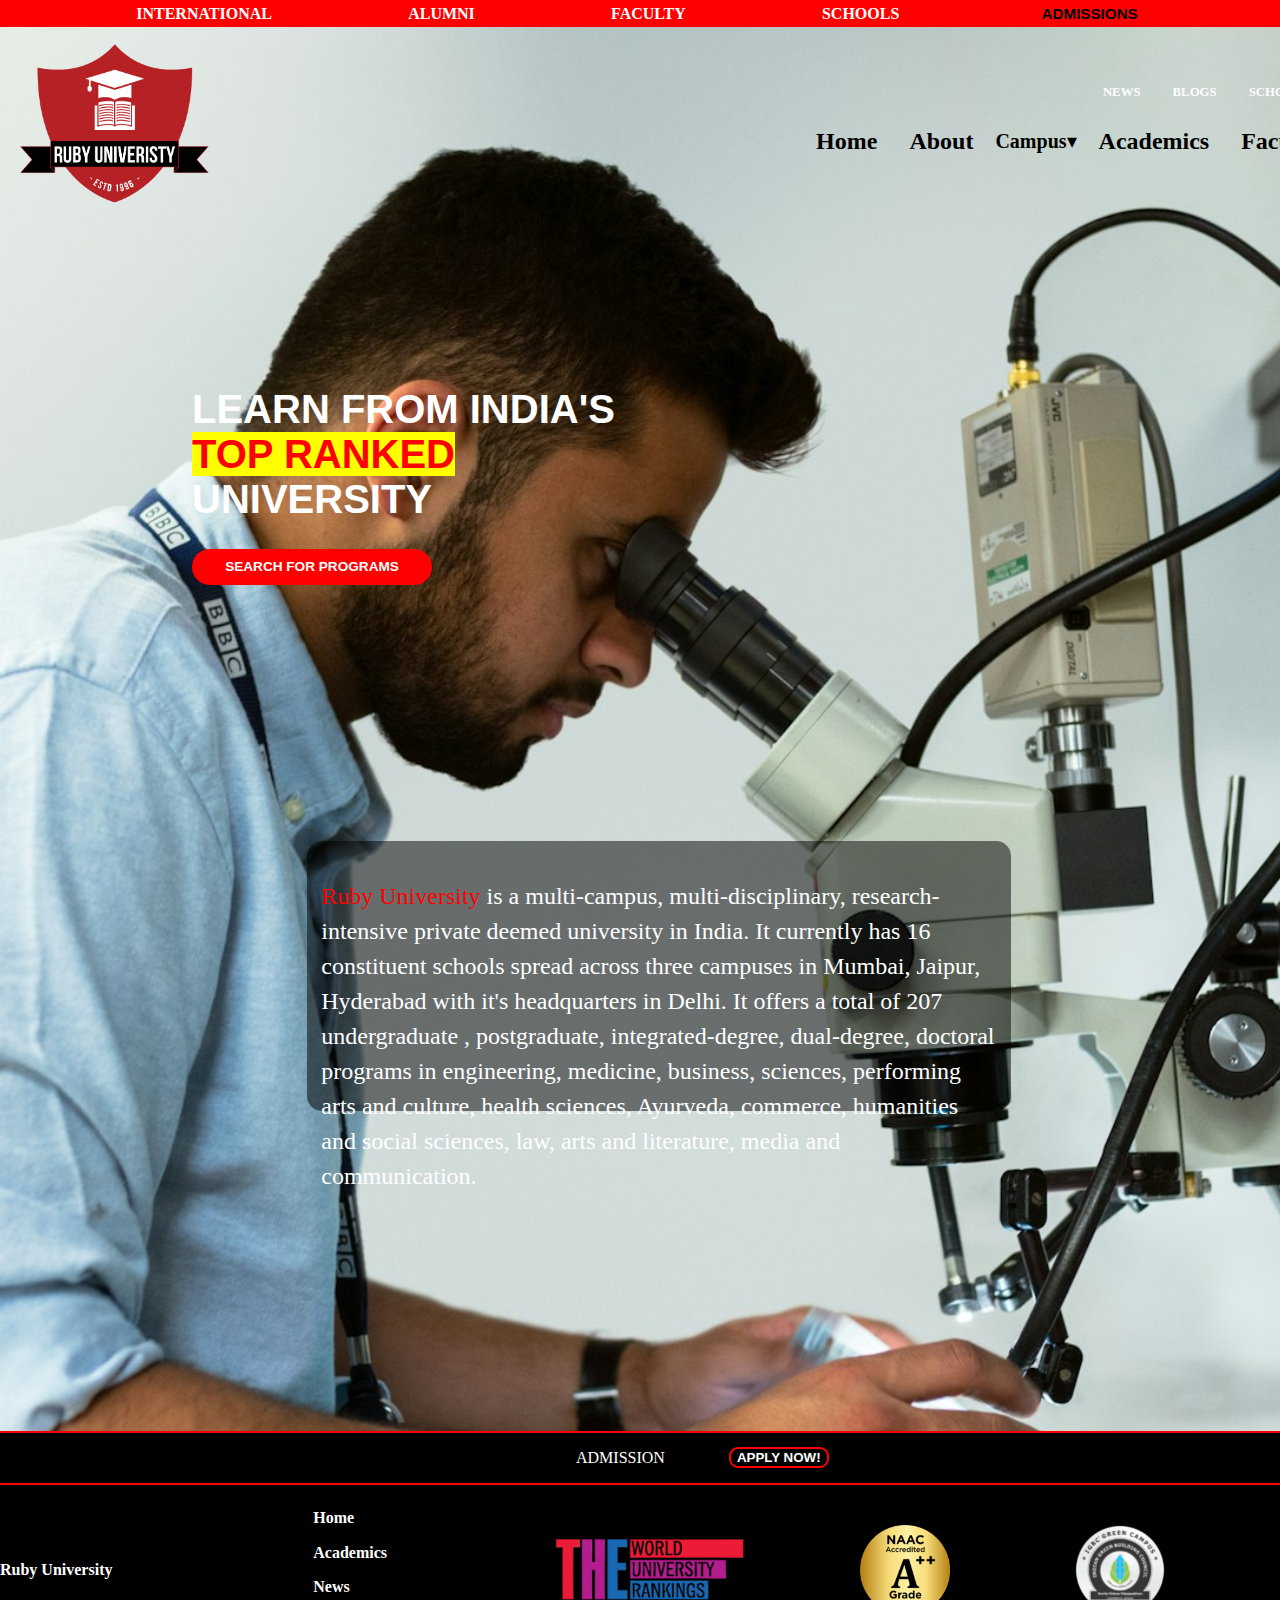
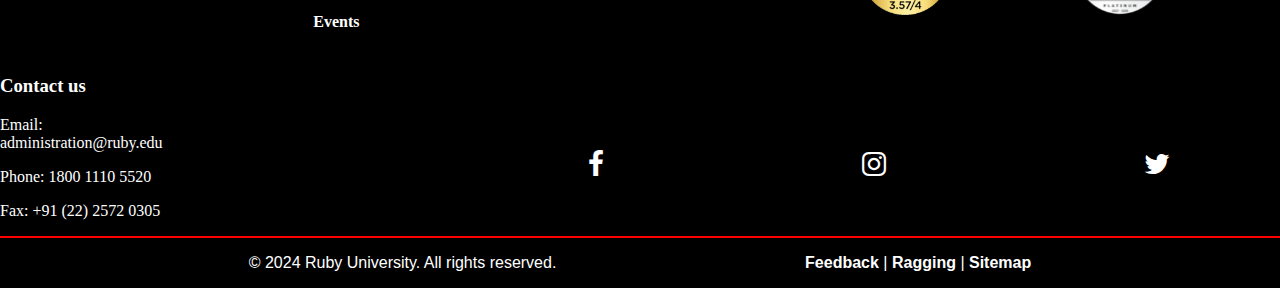
<file: index.html>
<!DOCTYPE html>
<html lang="en">
<head>
    <meta charset="UTF-8">
    <meta name="viewport" content="width=device-width, initial-scale=1.0">
    <title>RUBY | Home</title>
    <link rel="icon" type="image/x-icon" href="images/logo1(1).png">
    <link rel="stylesheet" href="style1.css">
    <link rel="stylesheet" href="https://cdnjs.cloudflare.com/ajax/libs/font-awesome/4.7.0/css/font-awesome.min.css"/>
</head>
<body>
    <nav>
        <a href="#">INTERNATIONAL</a>
        <a href="#">ALUMNI</a>
        <a href="#">FACULTY</a>
        <a href="#">SCHOOLS</a>
        <button id="btn1"><a href="index2.html" target="_blank"><b>ADMISSIONS</b></a></button>
    </nav>
    <header>
        <div class="links">
            <div id="img"><img src="images/logo1(1).png" style="height: 10rem; margin-left: 10%;"></div>
            <div class="items">
                <div class="link2">
                        <a href="https://www.studyinwales.ac.uk/our-news" target="_blank">NEWS</a>
                        <a href="https://www.studyinwales.ac.uk/news/blogs" target="_blank">BLOGS</a>
                        <a href="https://www.studyinwales.ac.uk/scholarships">SCHOLORSHIPS</a>
                        <a href="#contact" target="_blank">CONTACT</a>
                </div>
                <div id="links3" style="margin-top: 0.75rem;">
                    <a href="index.html" target="_self">Home</a>
                    <a href="https://www.ruby.vic.edu.au/about-us/" target="_blank">About</a>
                    <div class="dropdown">
                        <button class="dropbtn" style="margin-bottom: 28%; font-size: 1.25rem; font-weight: 550; font-family:'Times New Roman', Times, serif">Campus&#9662;</button>
                        <div class="dropdown-content">
                            <a href="hyd.html" target="_blank">Hyderabad</a>
                            <a href="jaipur.html" target="_blank">Jaipur</a>
                            <a href="mumbai.html" target="_blank">Mumbai</a>
                        </div>
                    </div>
                    <a href="#">Academics</a>
                    <a href="#">Faculty</a>
                    <a href="#">Research</a>
                </div>
            </div> 
        </div>
    </header>

    <div class="banner">
        <h1>LEARN FROM INDIA'S <br>
        <span><mark>TOP RANKED</mark></span> <br>
        UNIVERSITY
        </h1>
        <button id="btn3"><a href="#" target="_blank">SEARCH FOR PROGRAMS</a></button>
    </div>

    <div class="student">
    </div>

    
    <footer>
        <div class="container1">
            <p>
                <span style="color: red;">Ruby University</span>
                is a multi-campus, multi-disciplinary, research-intensive private deemed university in India. It currently has 16 constituent schools spread across three campuses in Mumbai, Jaipur, Hyderabad with it's headquarters in Delhi. It offers a total of 207 undergraduate , postgraduate, integrated-degree, dual-degree, doctoral programs in engineering, medicine, business, sciences, performing arts and culture, health sciences, Ayurveda, commerce, humanities and social sciences, law, arts and literature, media and communication.
            </p>
        </div>

        <div class="box">
            <p style="color: white;">ADMISSION</p>
            <button id="btn2"><a href="#">APPLY NOW!</a></button>
        </div>
        <div class="container2">
            <p id="logo">Ruby University</p>
            <div class="links4">
                <ul>
                    <li><a href="index.html" target="_self">Home</a></li>
                    <li><a href="#">Academics</a></li>
                    <li><a href="#">News</a></li>
                    <li><a href="#">Events</a></li>
                </ul>
            </div>
            <img src="images/img3.png" style="height: 10vh; margin-left: -45%;">
            <img src="images/img2.png" style="height: 10vh;">
            <img src="images/img1.svg" style="height: 10vh;">
            
            <div class="contact" id="contact">
                <h3>Contact us</h3>
                <p>Email: administration@ruby.edu</p>
                <p>Phone: 1800 1110 5520</p>
                <p>Fax: +91 (22) 2572 0305</p>
            </div>
            </br>
            <div class="social">
                <a href="https://www.facebook.com/RubyInstitute/" target="_blank" class="fa fa-facebook"></a>
                <a href="https://www.instagram.com/rubyinstitute/" target="_blank" class="fa fa-instagram"></a>
                <a href="https://www.x.com/sathvik9105/" target="_blank" class="fa fa-twitter"></a>
                <a href="#" class="fa fa-whatsapp"></a>
                <a href="https://www.linkedin.com/company/rubyinstitute" target="_blank" class="fa fa-linkedin"></a>
                <a href="https://www.youtube.com/@rubyinstitute8629" target="_blank" class="fa fa-youtube"></a>
            </div>
        </div>
        <div class="box2">
            <p>&copy; 2024 Ruby University. All rights reserved.</p>
            <p><a href="#">Feedback</a> | <a href="#">Ragging</a> | <a href="https://maps.google.com/">Sitemap</a></p>

        </div>
    </footer>
</body>
</html>
</file>
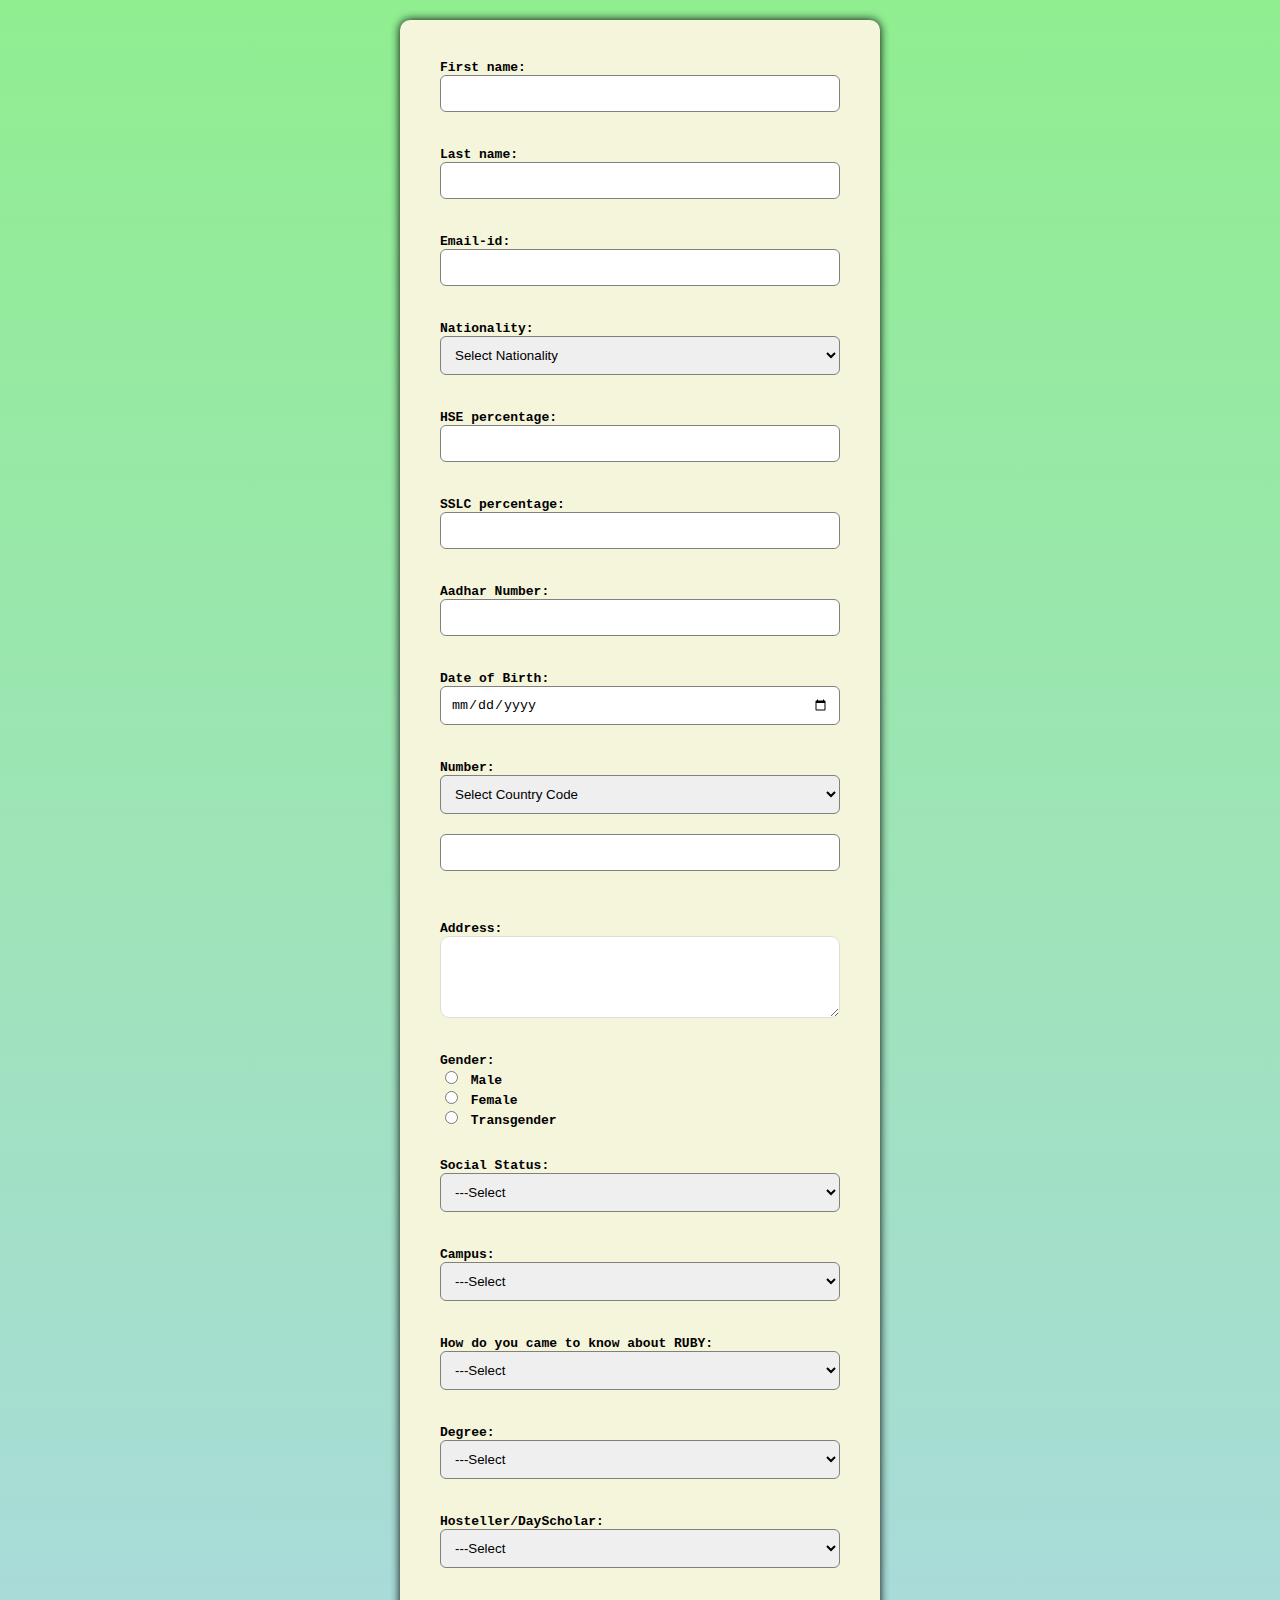
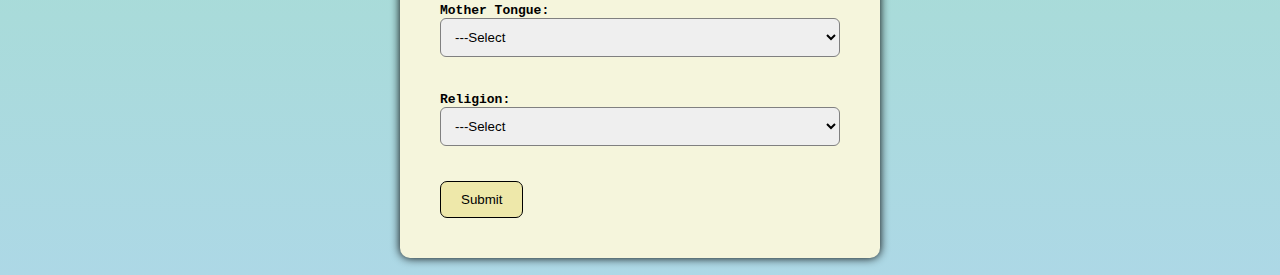
<file: form.html>
<DOCTYPE html!>
    <html>
        <head>
            <title>
                Forms
            </title>
            <style>
                body {
                    font-family: monospace;
                    font-style: normal;
                    background: linear-gradient(to bottom, lightgreen, lightblue);
                    margin: 0px;
                    padding: 0px;
                }
        
                form {
                    background-color:beige;
                    padding: 40px;
                    border-radius: 10px;
                    width: 400px;
                    margin: 20px auto;
                    box-shadow: 0px 0px 10px black;
                }
        
                        
                label {
                    font-weight: bold;
                    color: black;
                }
        
                input[type="text"],
                input[type="date"],
                select {
                    width: 100%;
                    padding: 10px;
                    margin-bottom: 20px;
                    border: 1.2px solid grey;
                    border-radius: 6px;
                    box-sizing: border-box;
                    
                }

                input[type="text"]:focus,
                input[type="date"]:focus,
                select:focus {
                    border-color: blue; 
                    outline: none; 
                }
        
                textarea {
                    width: 100%;
                    padding: 10px;
                    margin-bottom: 20px;
                    border: 1px solid #ddd;
                    border-radius: 9px;
                    box-sizing: border-box;
                    
                    
                }
        
                textarea:focus {
                    border-color: #007bff;
                    outline: none;
                }
        
                input[type="radio"],
                input[type="checkbox"] {
                    margin-right: 5px;
                }
        
                select {
                    padding: 10px;
                }
        
                input[type="submit"] {
                    background-color:palegoldenrod;
                    color: black;
                    padding: 10px 20px;
                    border: black 1px solid;
                    border-radius: 7px;
                    cursor: pointer;
                    
                }
        
                input[type="submit"]:hover {
                    background-color: lightsalmon; 
                }
                @media only screen and (max-width: 600px) {
        form {
            width: 90%; 
        }
        
    }

    @media only screen and (max-width: 400px) {
        form {
            width: 95%; 
        }
        
}       
            </style>
        </head>
        <body>
            <form>
                <label for="fname">First name:</label>
                <input type="text" id="fname" name="fname"><br><br>
                
                <label for="lname">Last name:</label>
                <input type="text" id="lname" name="lname"><br><br>
                
                <label for="emailid">Email-id:</label>
                <input type="text" id="emailid" name="emailid"><br><br>
                
                <label for="nationality">Nationality:</label><br>
        <select id="nationality" name="nationality" required>
            
            <option value="">Select Nationality</option>
            <option value="Indian">Indian</option>
            <option value="Non-Indian">Non-Indian</option>
        </select><br><br>
                
        <label for="HSE percentage">HSE percentage:</label><br>
        <input type="text" id="HSE percentage" name="HSE percentage" ><br> <br>


        <label for="SSLC percentage">SSLC percentage:</label><br>
        <input type="text" id="SSLC percentage" name="SSLC percentage" ><br> <br>
               

            <label for="aadhar">Aadhar Number:</label><br>
            <input type="text" id="aadhar" name="aadhar" ><br><br>
            
            <label for="dob">Date of Birth:</label><br>
            <input type="date" id="dob" name="dob" ><br><br>


            <label for="number">Number:</label><br>
        <select id="phonecode" name="phonecode" required>
            <option value="">Select Country Code</option>
            <option value="+91">India (+91)</option>
            <option value="+1">USA (+1)</option>
            <option value="+44">UK (+44)</option>
            <option value="+975">Bhutan (+975)</option>
            <option value="+977">Nepal (+977)</option>
            <option value="+81">Japan (+81)</option>
            <option value="+880">Bangladesh (+880)</option>
            <option value="+94">Sri Lanka (+94)</option>
            <option value="+7">Russia (+7)</option>
            <option value="+45">Denmark (+45)</option>
            <option value="+33">France (+33)</option>
            <option value="+49">Germany (+49)</option>
            <option value="+264">Namibia (+264)</option>
            <option value="+260">Zambia (+260)</option>
            <option value="+254">Kenya (+254)</option>
            <option value="Others">Others</option><br> <br>
           
        </select>
        
        <input type="text" id="number" name="number" required><br><br> <br>
            
            <label for="address">Address:</label><br>
            <textarea id="address" name="address" rows="4" cols="50" ></textarea><br><br>
            
            <label for="gender">Gender:</label><br>
            <input type="radio" id="male" name="gender" value="male" >
            
            <label for="male">Male</label>
            <br>
            <input type="radio" id="female" name="gender" value="female">
            <label for="female">Female</label><br>
            <input type="radio" id="transgender" name="gender" value="transgender">
            <label for="transgender">Transgender</label><br><br> <br>
            
            <label for="socialstatus">Social Status:</label><br>
            <select id="socialstatus" name="socialstatus" >
                <option value="">---Select </option>
                <option value="SC">SC</option>
                <option value="ST">ST</option>
                <option value="GEN">GEN</option>
                <option value="OBC">OBC</option>
                <option value="Others">Others</option>
            </select><br><br>


            <label for="Campus">Campus:</label><br>
            <select id="Campus" name="Campus" >
                <option value="">---Select </option>
                <option value="Mumbai">Mumbai</option>
                <option value="Hyderabad">Hyderabad</option>
                <option value="Jaipur">Jaipur</option>
            </select><br><br>

            <label for="HDYCTKAXYZ">How do you came to know about RUBY:</label><br>
            <select id="HDYCTKAXYZ" name="HDYCTKAXYZ" >
                <option value="">---Select</option>
                <option value="Google search">Google search</option>
                <option value="From relatives">From relatives</option>
                <option value="Hoardings">Hoardings</option>
                <option value="Online news">Online news</option>
                <option value="Instagram">Instagram</option>
                <option value="Facebook">Facebook</option>
                <option value="Linkedin">Linkedin</option>
                <option value="Career fairs">Career fairs</option>
                <option value="Alumni">Alumni</option>
                <option value="Students">Students</option>
            </select><br><br>


            <label for="degree">Degree:</label><br>
            <select id="degree" name="degree" >
                <option value="">---Select </option>
                <option value="Btech">Btech</option>
                <option value="Mtech">Mtech</option>
                <option value="Msc">Msc</option>
                <option value="Bsc">Bsc</option>
                <option value="Hons">Hons</option>
                <option value="Phd">Phd</option>
                </select><br><br>

                <label for="H/DS">Hosteller/DayScholar:</label><br>
                <select id="H/DS" name="H/DS" >
                    <option value="">---Select </option>
                    <option value="Hostel">Hostel</option>
                    <option value="Day Scholar">Day Scholar</option>
                    </select>
                    <br><br>


                    <label for="Mother Tongue">Mother Tongue:</label><br>
                <select id="Mother Tongue" name="Mother Tongue" >
                    <option value="">---Select </option>
                    <option value="Marathi">Marathi</option>
                    <option value="Telugu">Telugu</option>
                    <option value="Hindi">Hindi</option>
                    <option value="English">English</option>
                    </select><br>
<br>

                    <label for="Religion">Religion:</label><br>
                    <select id="Religion" name="Religion" >
                        <option value="">---Select </option>
                        <option value="Jain">Jain</option>
                        <option value="Hindu">Hindu</option>
                        <option value="Sikh">Sikh</option>
                        <option value="Islam">Islam</option>
                        <option value="Christians">Christians</option>
                        <option value="Buddhists">Buddhists</option>
                        <option value="Judaism">Judaism</option>
                        <option value="Atheist">Atheist</option>
                        </select>
                        <br>
                        <br>
    


                <input type="submit" value="Submit">
            </form>
        </body>
    </html>
</file>
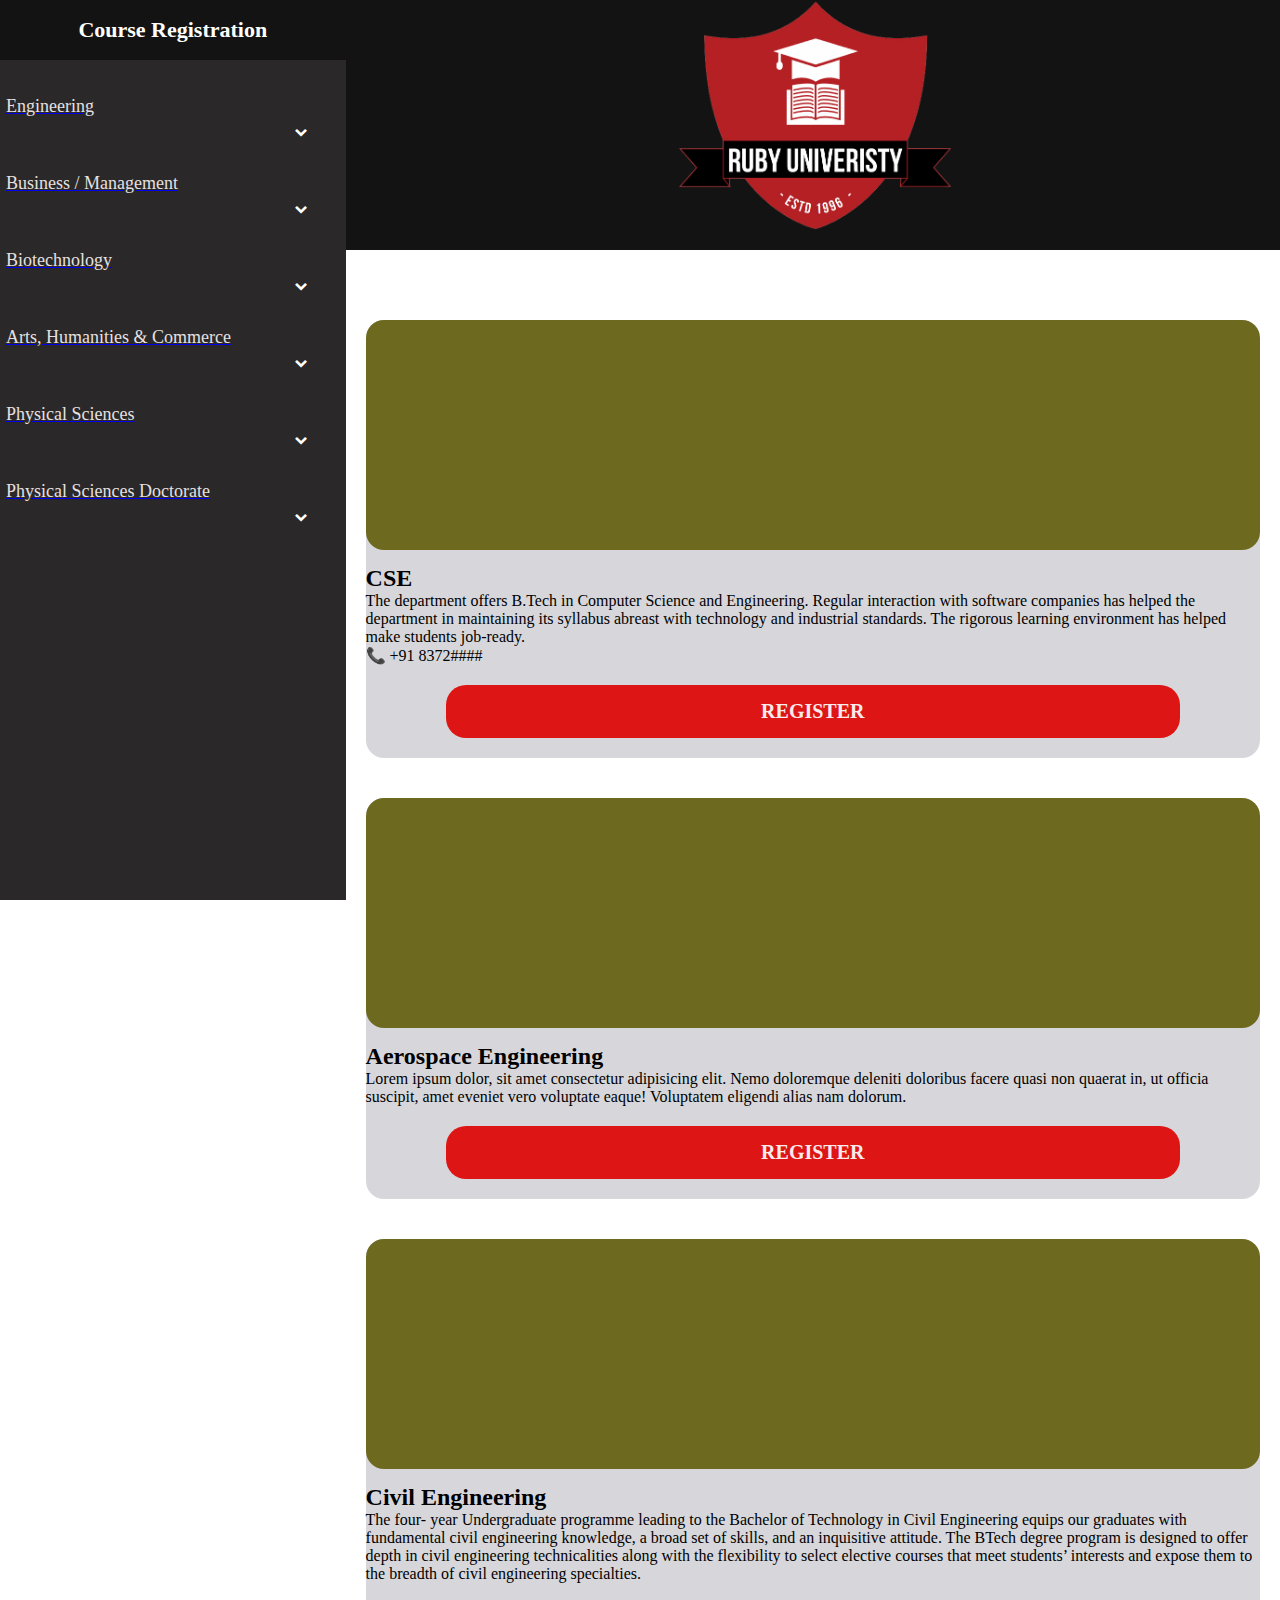
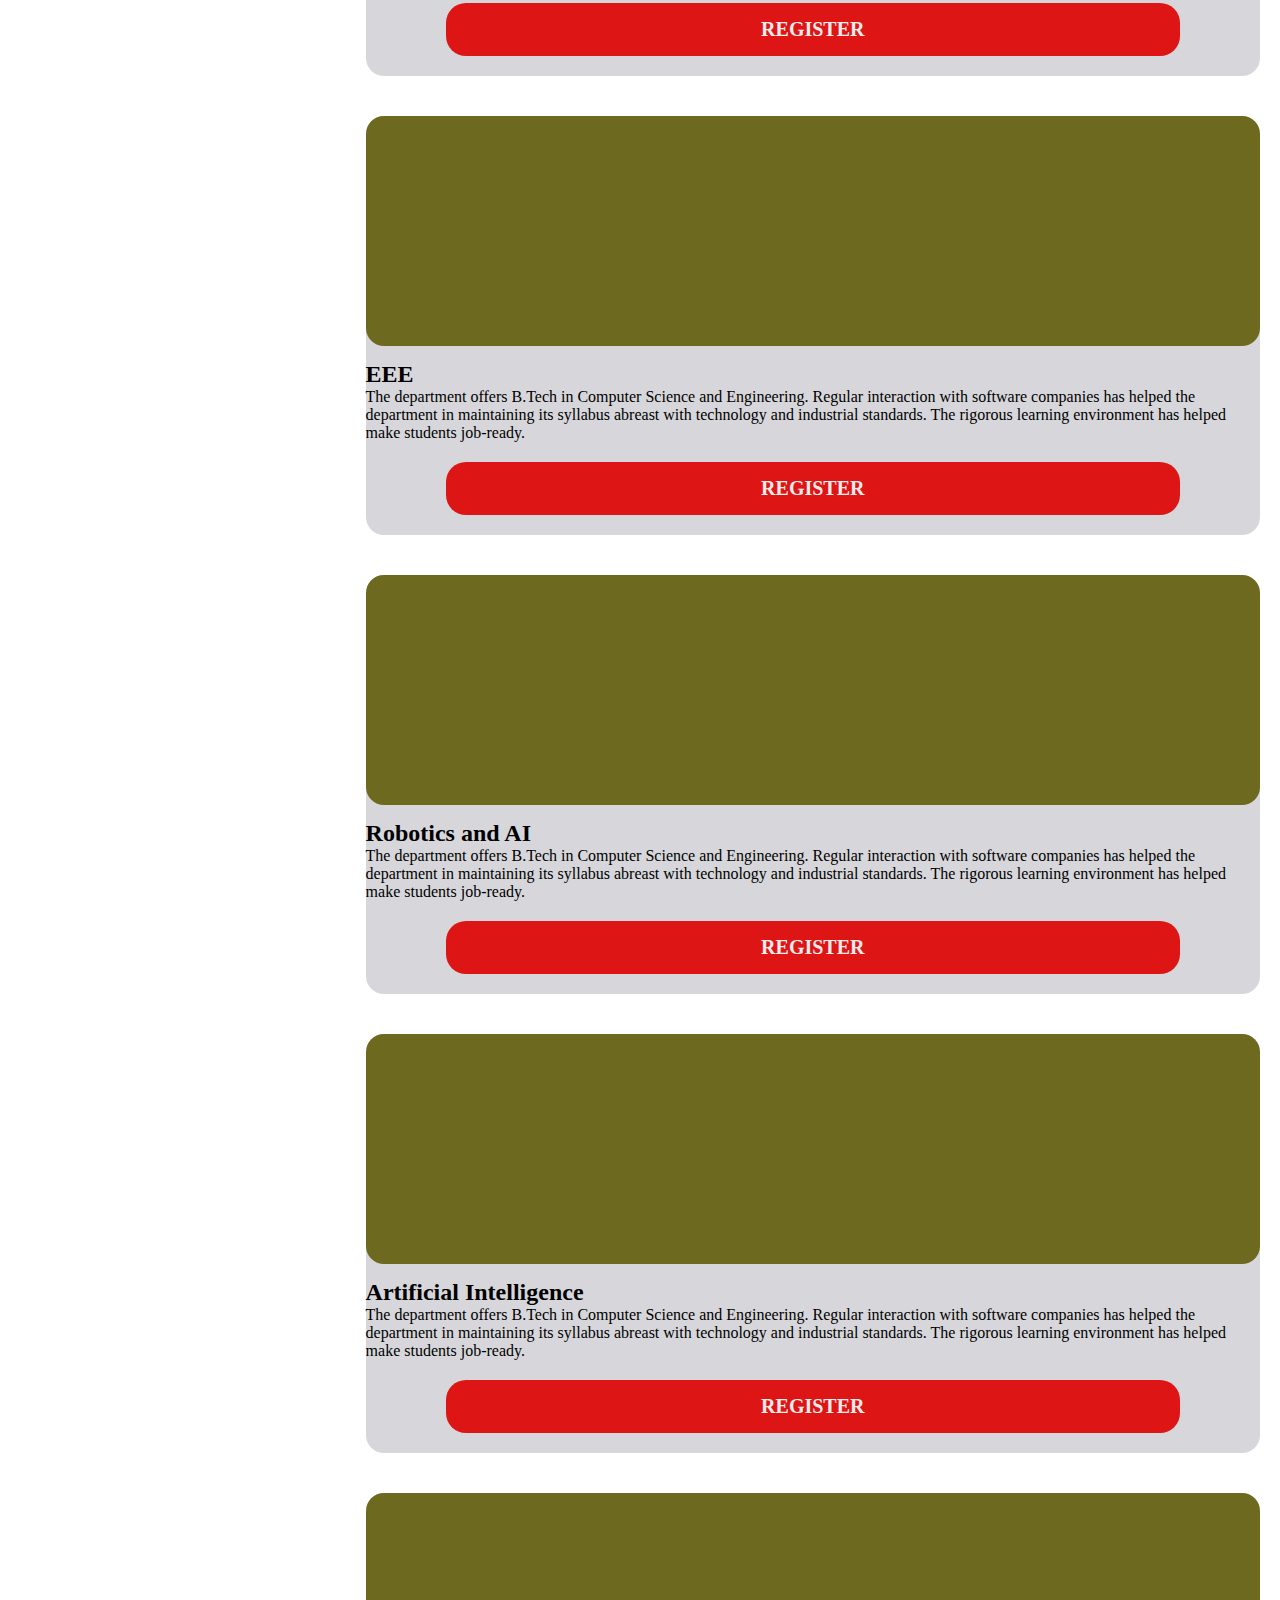
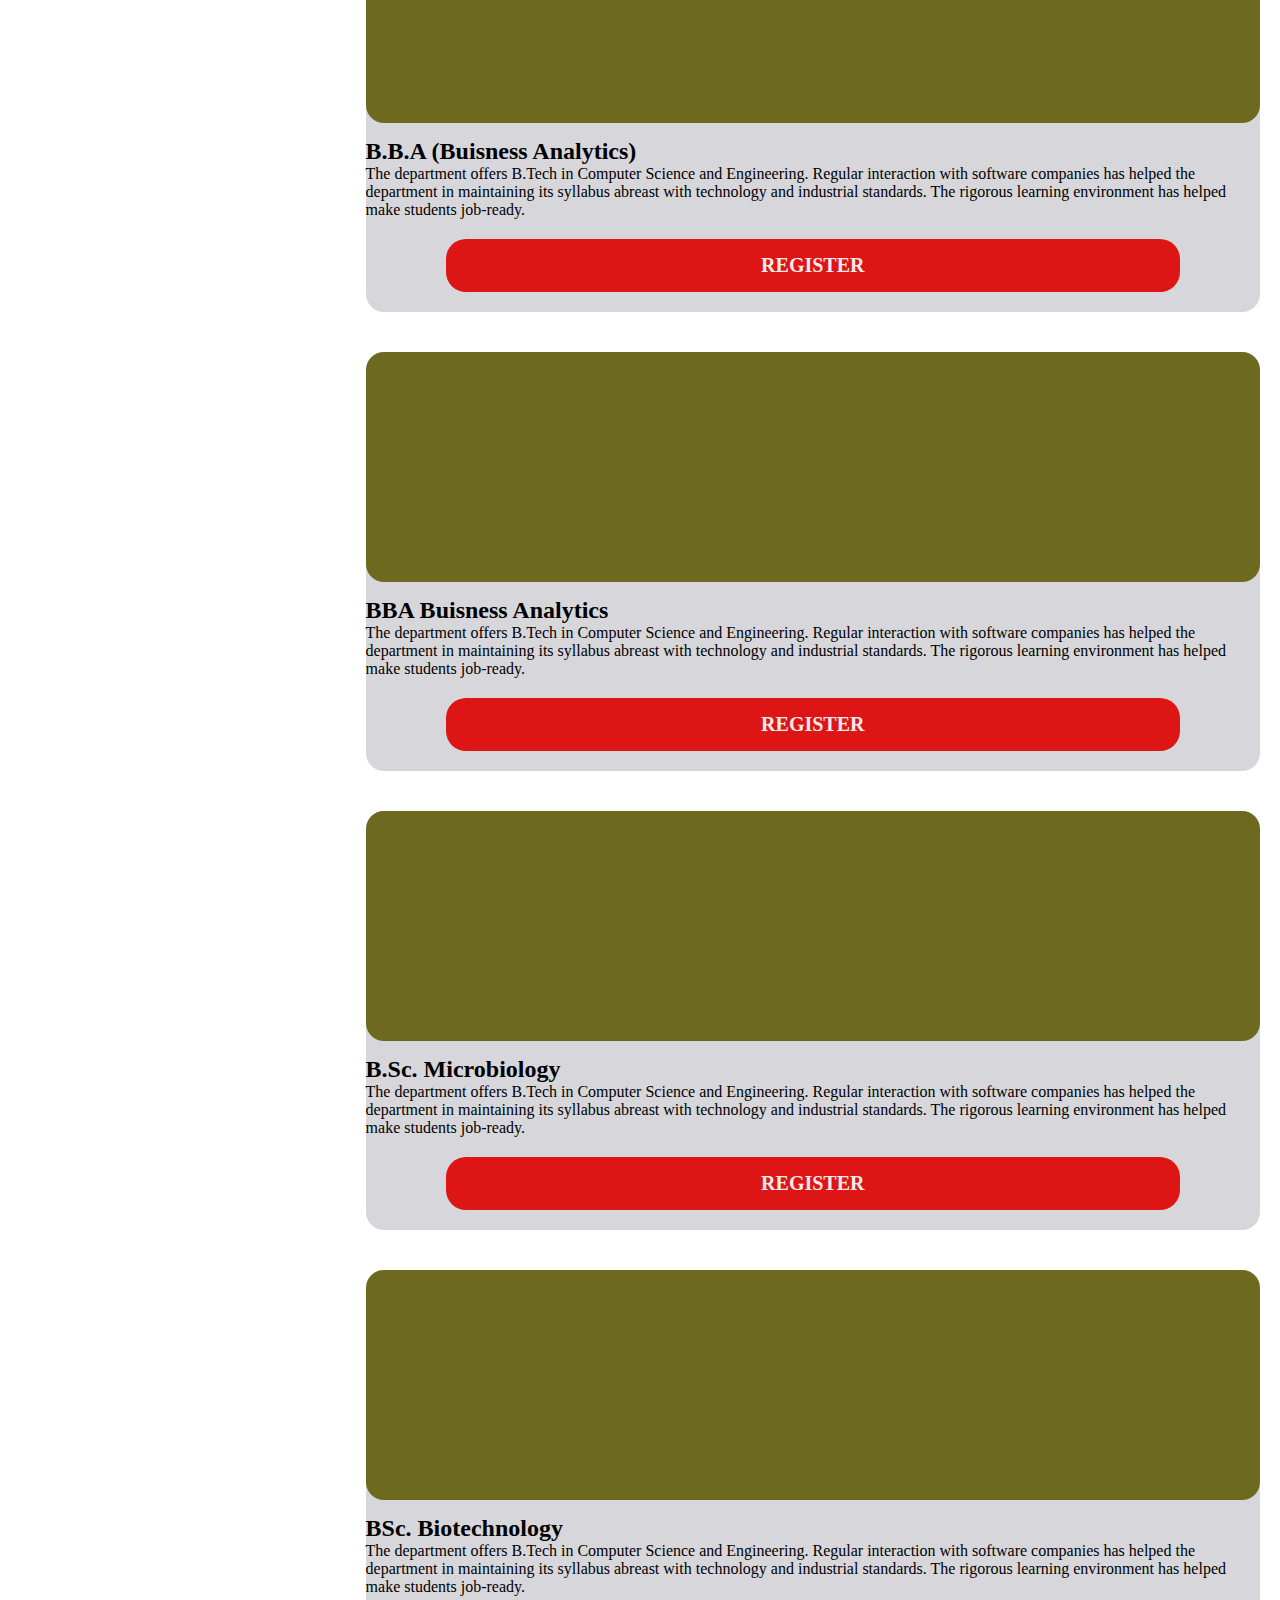
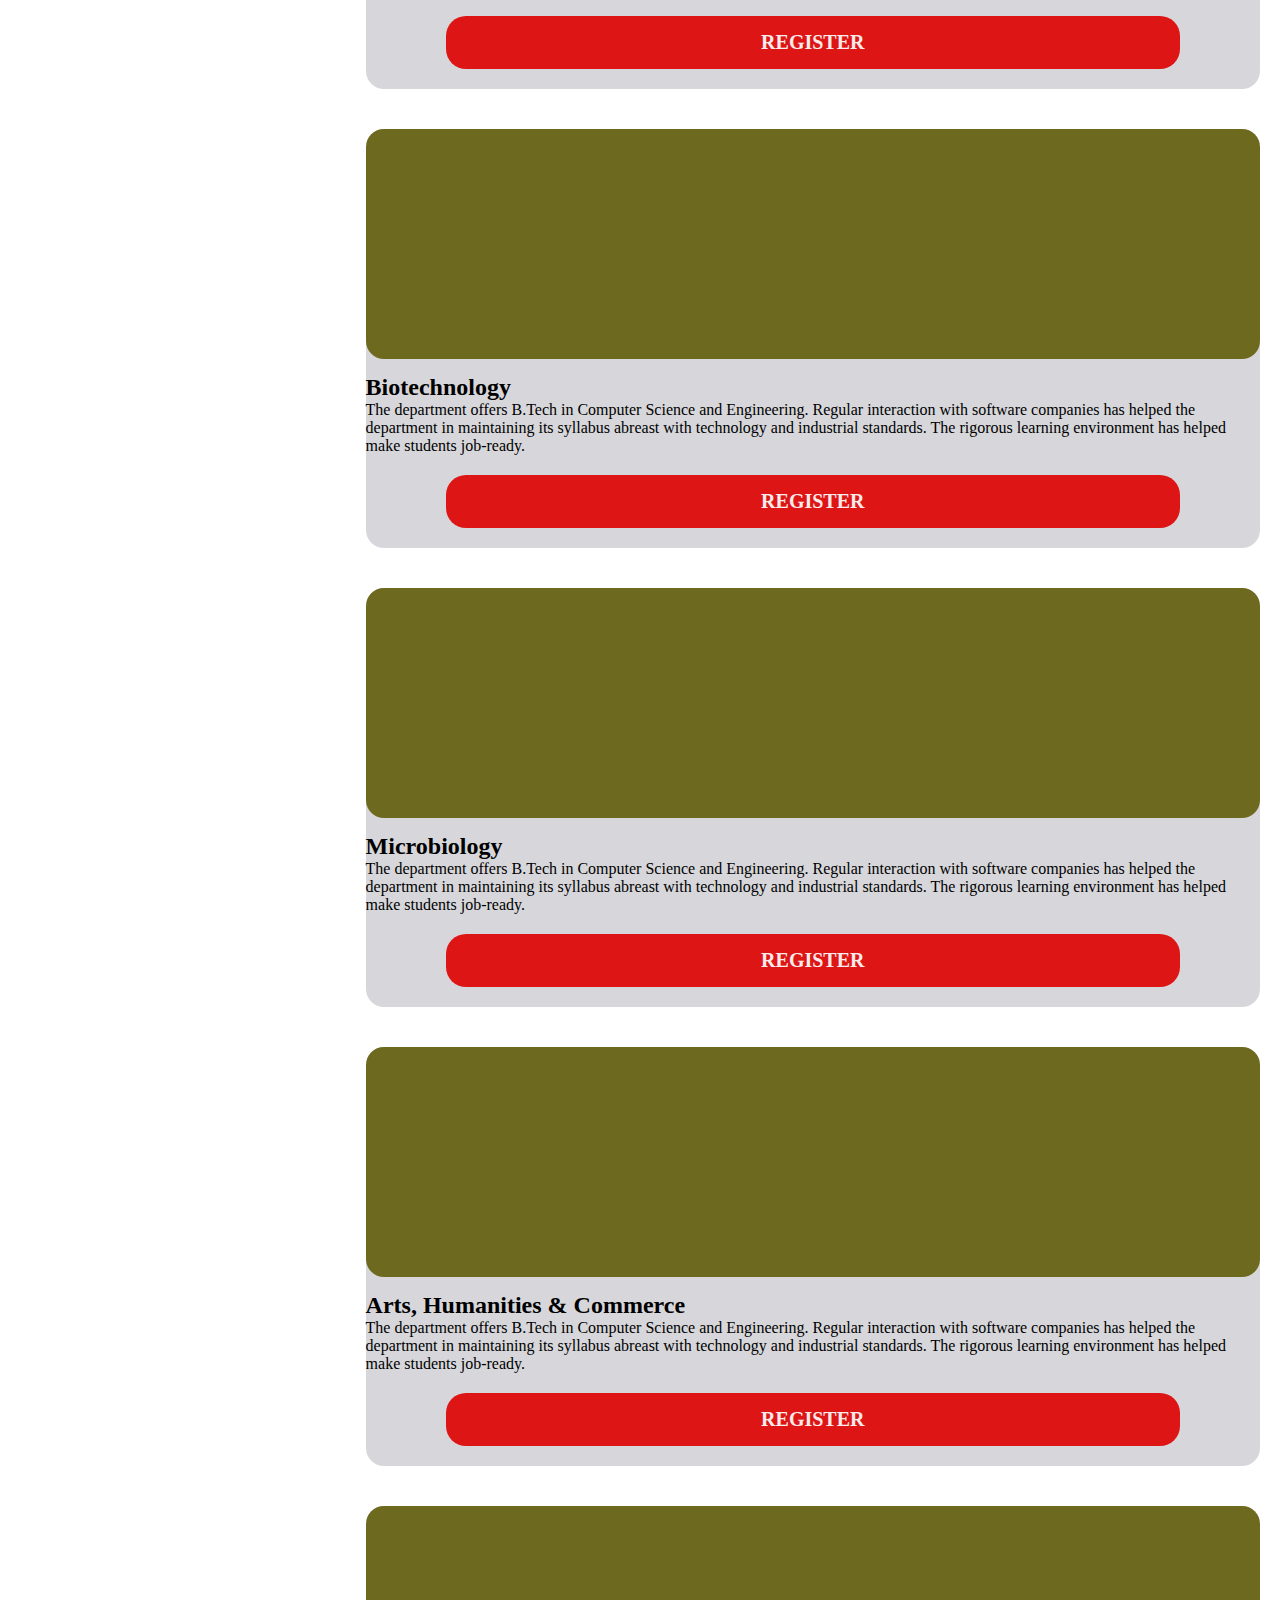
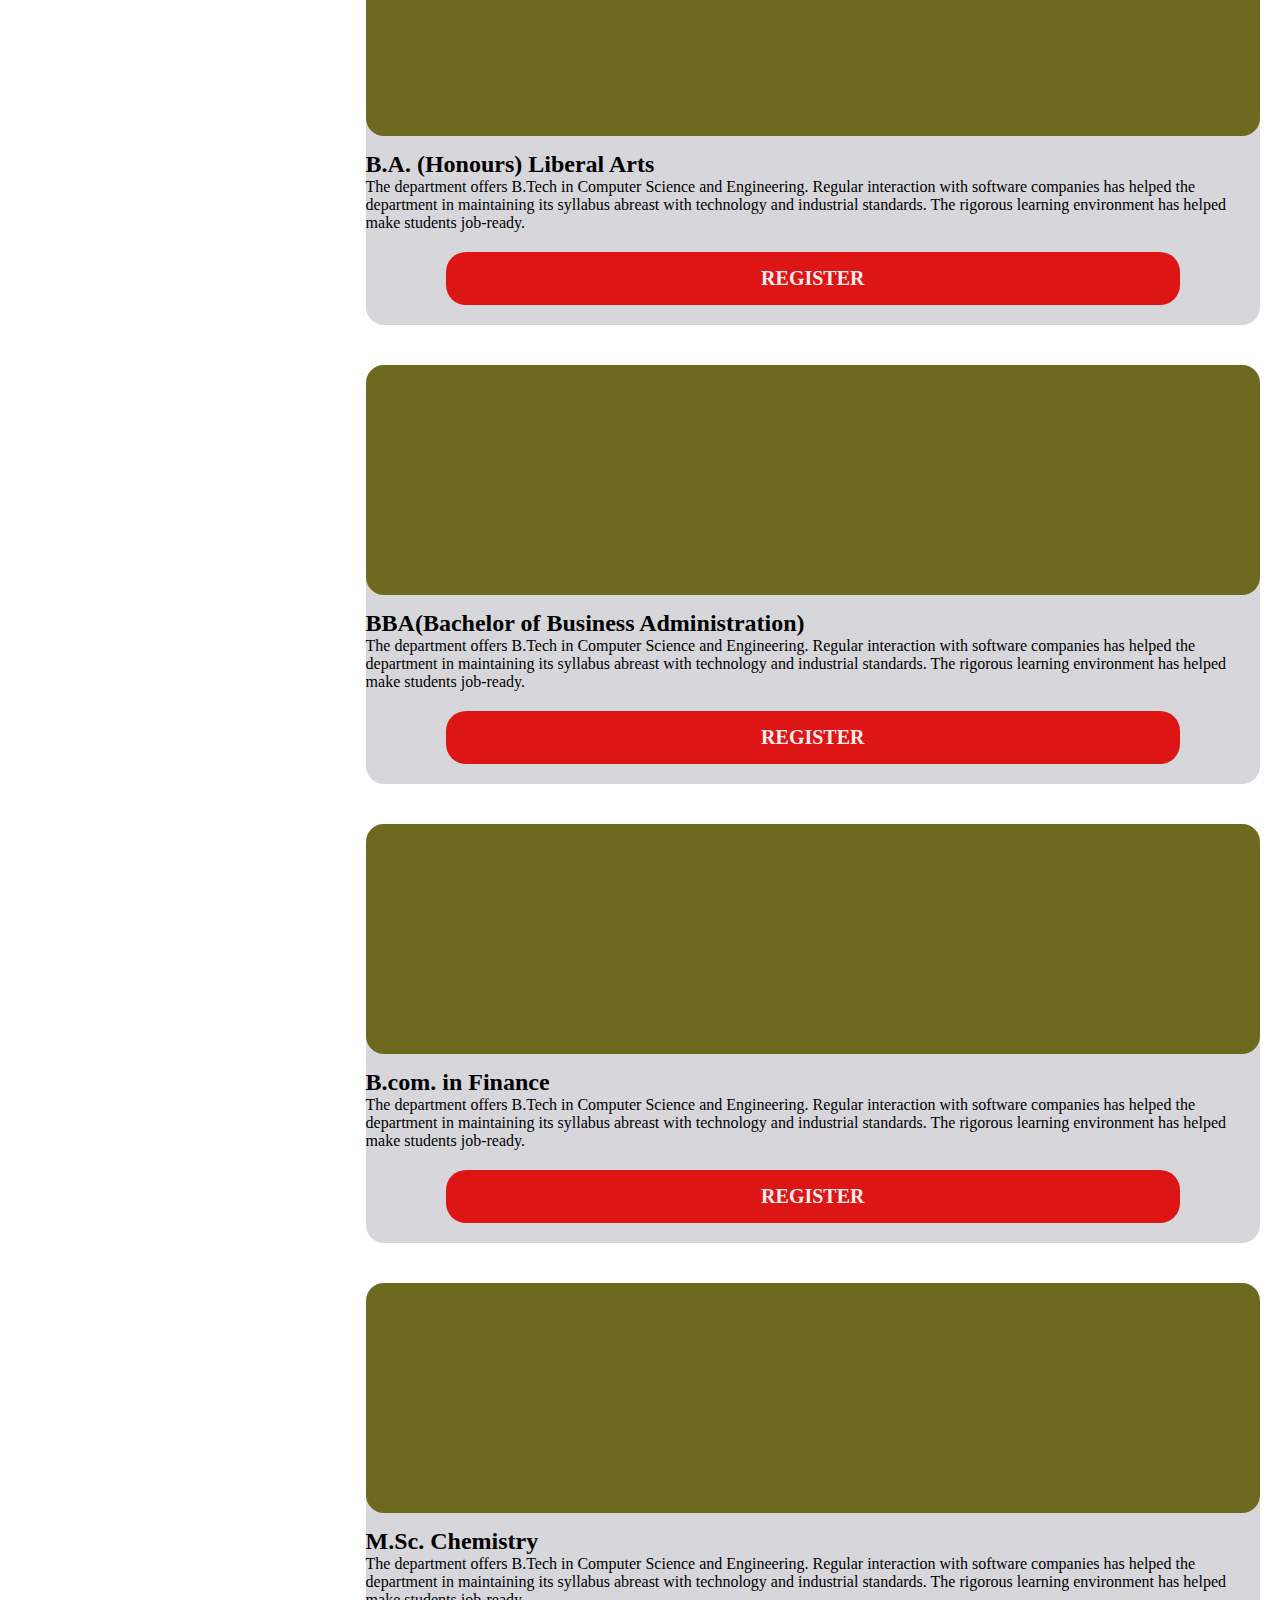
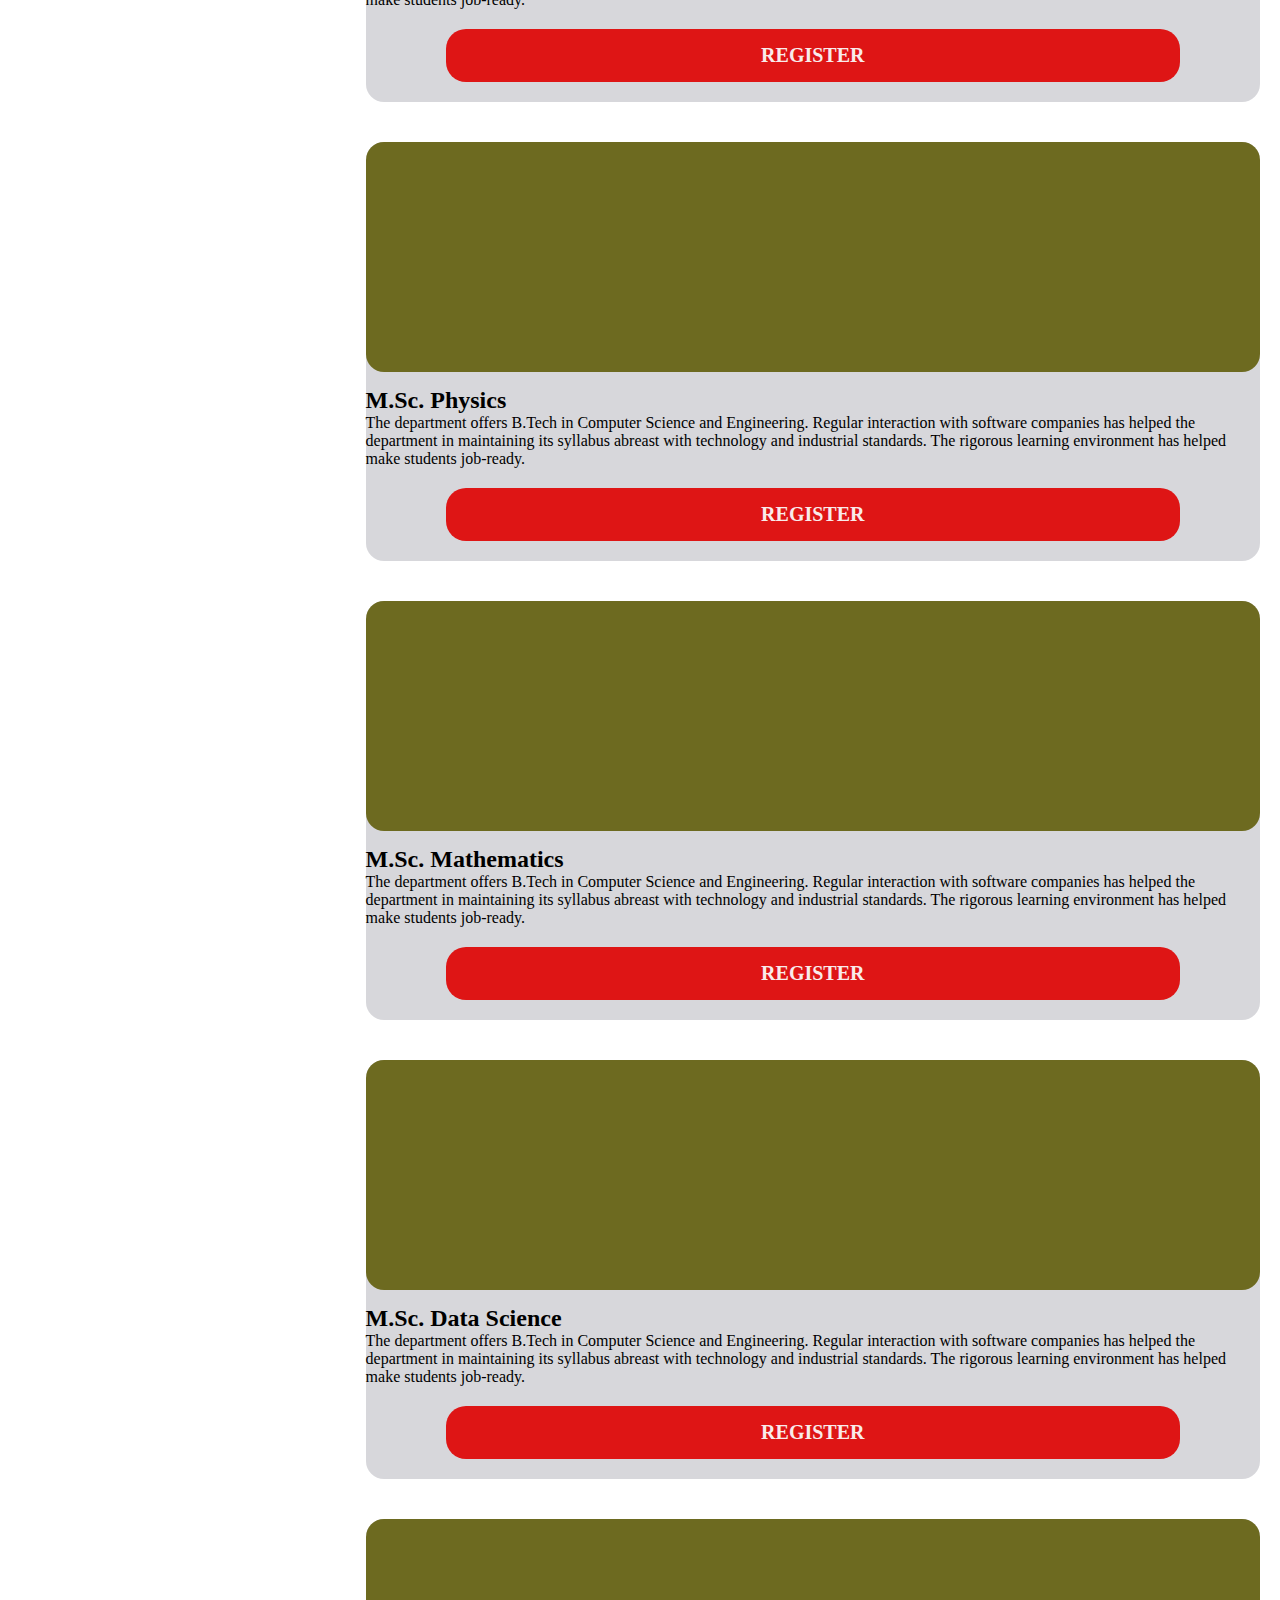
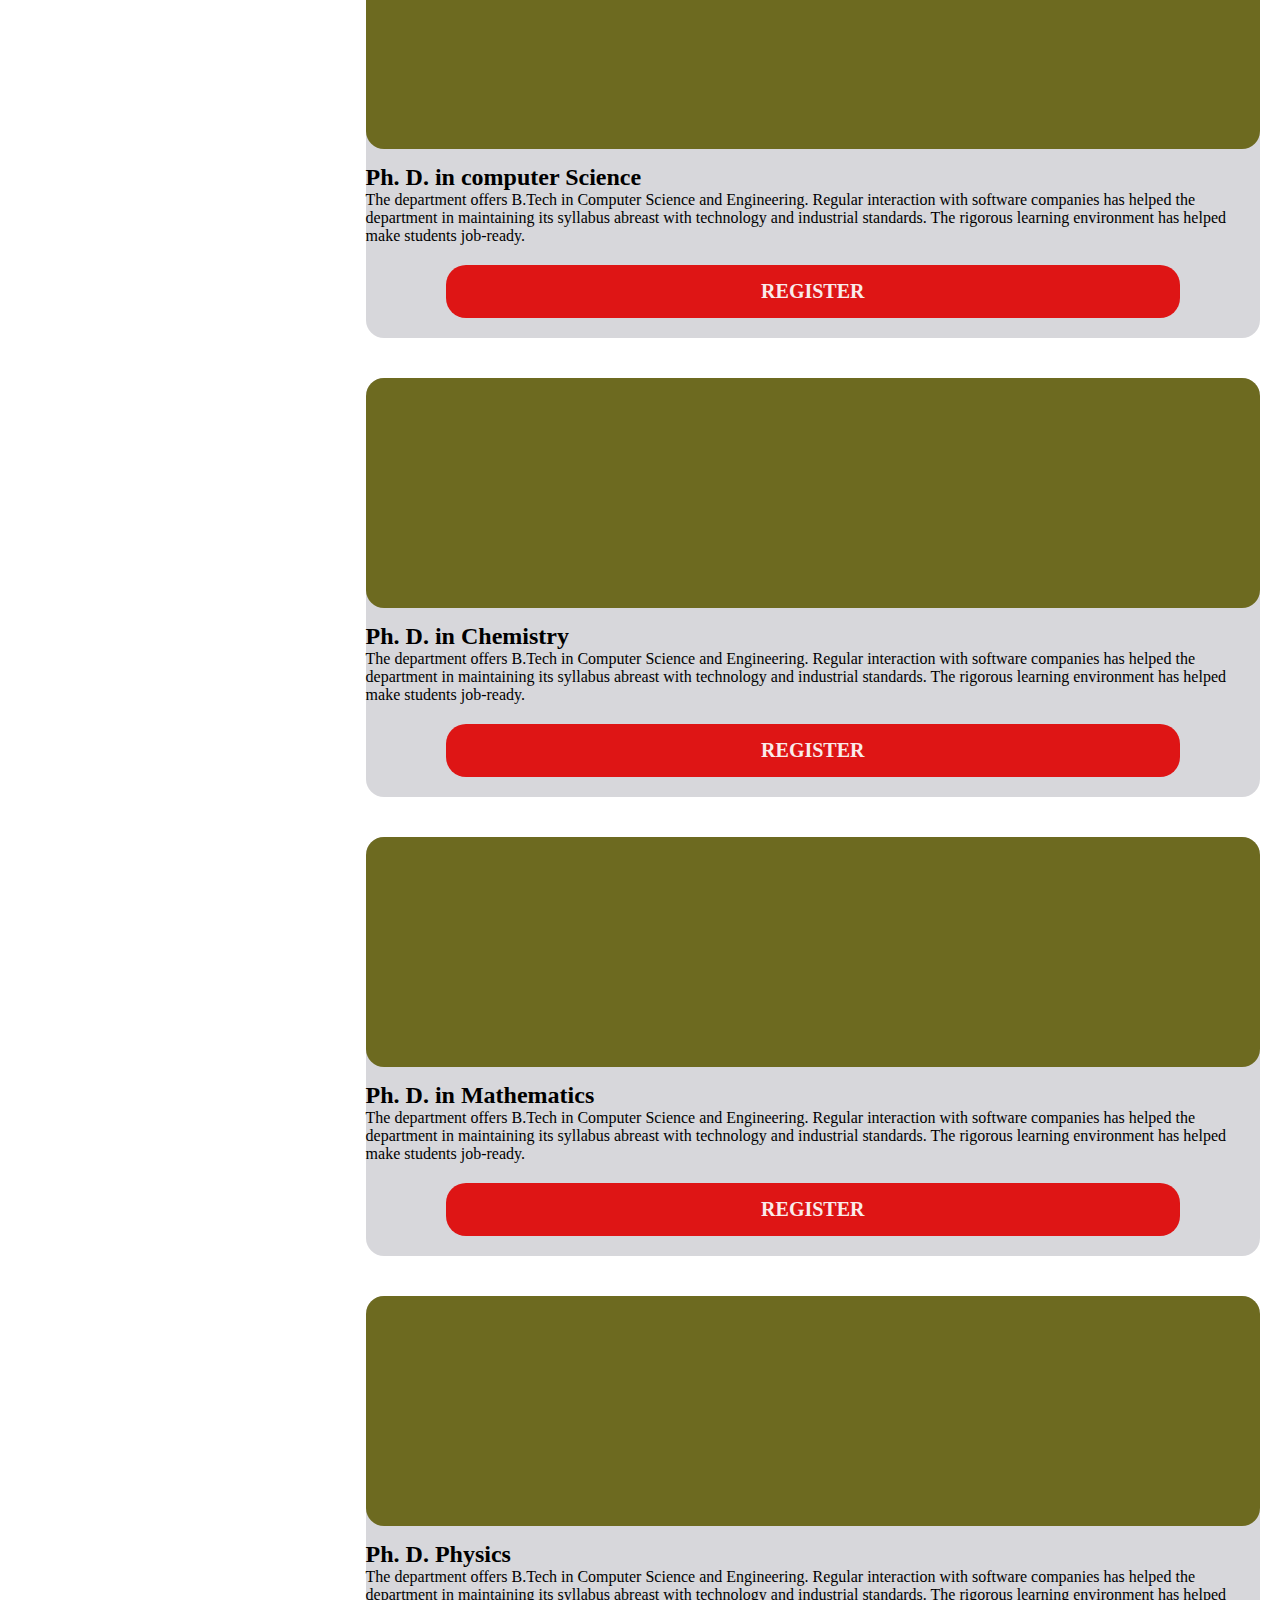
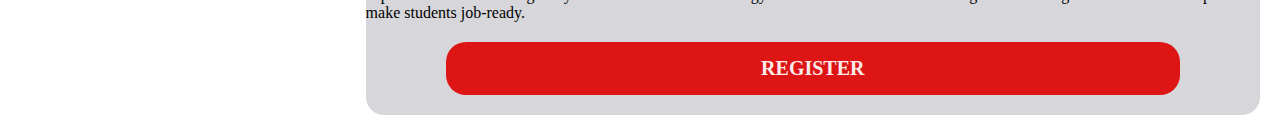
<file: index2.html>
<!DOCTYPE html>

<html lang="en" dir="ltr">
  <head>
    <meta charset="UTF-8">
    <title> Course Registration</title>

    <link rel="icon" type="image/x-icon" href="/images/logo.png">
    <link rel="stylesheet" href="style2.css">
    
    <link href='https://unpkg.com/boxicons@2.0.7/css/boxicons.min.css' rel='stylesheet'>
     <meta name="viewport" content="width=device-width, initial-scale=1.0">
   </head>
<body >
<div class="wrapper">
  <div class="menubar"> 
    
    <div class="logo-details">
    
      <span class="logo_name"><a href="index2.html" style="text-decoration: none; color: white;">Course Registration</a></span>
    </div>
    <ul class="nav-links">
        <li>
            <div class="iocn-link">
              <a href="#">
                </i>
                <span class="link_name">Engineering</span>
              </a>
              <i class='bx bxs-chevron-down arrow' ></i>
            </div>
            <ul class="sub-menu">
             
              <li><a href="#" class="filter-link" data-category="category1">B. Tech. Computer Science</a></li>
              <li><a href="#" class="filter-link" data-category="category2">B. Tech. Aerospace Engineering</a></li>
              <li><a href="#" class="filter-link" data-category="category3">B. Tech. in Civil Engineering</a></li>
              <li><a href="#" class="filter-link" data-category="category4">B.Tech. in Electrical and Electronics </a></li>
              <li><a href="#" class="filter-link" data-category="category5">B.Tech. Robotics & Artificial Intelligence</a></li>
              <li><a href="#" class="filter-link" data-category="category6">B.Tech. in Artificial Intelligence</a></li>
            </ul>
          </li>
      <li>
        <div class="iocn-link">
          <a href="#">
       
            <span class="link_name">Business / Management</span>
          </a>
          <i class='bx bxs-chevron-down arrow' ></i>
        </div>
        <ul class="sub-menu">
          <li><a class="link_name" href="#">Category</a></li>
          <li><a href="#" class="filter-link" data-category="category7">B.B.A(Specialization in Business Analytics)</a></li>
          <li><a href="#" class="filter-link" data-category="category8">BBA (Bachelor of Business Administration)</a></li>
          
        </ul>
      </li>
      <li>
        <div class="iocn-link">
          <a href="#">

            <span class="link_name">Biotechnology</span>
          </a>
          <i class='bx bxs-chevron-down arrow' ></i>
        </div>
        <ul class="sub-menu">
              <li><a href="#" class="filter-link" data-category="category9">B.Sc. (Hons.) Microbiology</a></li>
              <li><a href="#" class="filter-link" data-category="category10">BSc. in Biotechnology</a></li>
              <li><a href="#" class="filter-link" data-category="category11">BSc. in Microbiology</a></li>
              <li><a href="#" class="filter-link" data-category="category12">Biotechnology</a></li>
        </ul>
      </li>
      <li>
        <div class="iocn-link">
          <a href="#">

            <span class="link_name">Arts, Humanities & Commerce</span>
          </a>
          <i class='bx bxs-chevron-down arrow' ></i>
        </div>
        <ul class="sub-menu">
          <li><a href="#" class="filter-link" data-category="category13">Arts, Humanities & Commerce</a></li>
              <li><a href="#" class="filter-link" data-category="category14">B.A. (Honours) in Liberal Arts</a></li>
              <li><a href="#" class="filter-link" data-category="category15">BBA (Bachelor of Business Administration)</a></li>
              <li><a href="#" class="filter-link" data-category="category16">B.Com.(Specialization in International Finance)</a></li>
        </ul>

      <li>
        <div class="iocn-link">
          <a href="#">

            <span class="link_name">Physical Sciences</span>
          </a>
          <i class='bx bxs-chevron-down arrow' ></i>
        </div>
        <ul class="sub-menu">
          <li><a href="#" class="filter-link" data-category="category17">M.Sc. Chemistry</a></li>
        
          <li><a href="#" class="filter-link" data-category="category18">M.Sc. Physics</a></li>
          <li><a href="#" class="filter-link" data-category="category19">M.Sc. Mathematics</a></li>
          <li><a href="#" class="filter-link" data-category="category20">M.Sc. Data Science</a></li>
        </ul>
      </li>
      <li>
        <div class="iocn-link">
          <a href="#">

            <span class="link_name">Physical Sciences Doctorate</span>
          </a>
          <i class='bx bxs-chevron-down arrow' ></i>
        </div>
        <ul class="sub-menu">
          <li><a href="#" class="filter-link" data-category="category21">Ph. D. in computer Science</a></li>
        
          <li><a href="#" class="filter-link" data-category="category22">Ph. D. in Chemistry </a></li>
          <li><a href="#" class="filter-link" data-category="category23">Ph. D. in Mathematics</a></li>
          <li><a href="#" class="filter-link" data-category="category24">Ph. D. Physics</a></li>
        </ul>
      </li>
    </div>
  
  <div class="Ruby_logo imeg"> <img src="/images/logo1(1).png" alt="Ruby university logo">



  </div>  
  <section class="container">
    <div class="card category1">
      <div class="course-image c1"></div>
      <h2>CSE</h2>
      <p>The department offers B.Tech in Computer Science and Engineering. Regular interaction with software companies has helped the department in maintaining its syllabus abreast with technology and industrial standards. The rigorous learning environment has helped make students job-ready.<br>
        📞 +91 8372####</p>
      <a href="form.html">REGISTER</a>
    </div>
    <div class="card category2">
      <div class="course-image c2"></div>
      <h2>Aerospace Engineering</h2>
      <p>Lorem ipsum dolor, sit amet consectetur adipisicing elit. Nemo doloremque deleniti doloribus facere quasi non quaerat in, ut officia suscipit, amet eveniet vero voluptate eaque! Voluptatem eligendi alias nam dolorum.</p>
      <a href="form.html">REGISTER</a>
    </div>
    <div class="card category3">
      <div class="course-image c3"></div>
      <h2>Civil Engineering</h2>
      <p>The four- year Undergraduate programme leading to the Bachelor of Technology in Civil Engineering equips our graduates with fundamental civil engineering knowledge, a broad set of skills, and an inquisitive attitude. The BTech degree program is designed to offer depth in civil engineering technicalities along with the flexibility to select elective courses that meet students’ interests and expose them to the breadth of civil engineering specialties.</p>
      <a href="form.html">REGISTER</a>
    </div>
    <div class="card category4">
      <div class="course-image c4"></div>
      <h2>EEE</h2>
      <p>The department offers B.Tech in Computer Science and Engineering. Regular interaction with software companies has helped the department in maintaining its syllabus abreast with technology and industrial standards. The rigorous learning environment has helped make students job-ready.</p>
      <a href="form.html">REGISTER</a>
    </div>
    <div class="card category5">
      <div class="course-image c5"></div>
      <h2>Robotics and AI</h2>
      <p>The department offers B.Tech in Computer Science and Engineering. Regular interaction with software companies has helped the department in maintaining its syllabus abreast with technology and industrial standards. The rigorous learning environment has helped make students job-ready.</p>
      <a href="form.html">REGISTER</a>
    </div>
    <div class="card category6">
      <div class="course-image c6"></div>
      <h2>Artificial Intelligence</h2>
      <p>The department offers B.Tech in Computer Science and Engineering. Regular interaction with software companies has helped the department in maintaining its syllabus abreast with technology and industrial standards. The rigorous learning environment has helped make students job-ready.</p>
      <a href="form.html">REGISTER</a>
    </div>
    <div class="card category7">
      <div class="course-image c7"></div>
      <h2>B.B.A (Buisness Analytics)</h2>
      <p>The department offers B.Tech in Computer Science and Engineering. Regular interaction with software companies has helped the department in maintaining its syllabus abreast with technology and industrial standards. The rigorous learning environment has helped make students job-ready.</p>
      <a href="form.html">REGISTER</a>
    </div>
    <div class="card category8">
      <div class="course-image c8"></div>
      <h2>BBA Buisness Analytics</h2>
      <p>The department offers B.Tech in Computer Science and Engineering. Regular interaction with software companies has helped the department in maintaining its syllabus abreast with technology and industrial standards. The rigorous learning environment has helped make students job-ready.</p>
      <a href="form.html">REGISTER</a>
    </div>
    <div class="card category9">
      <div class="course-image c9"></div>
      <h2>B.Sc. Microbiology</h2>
      <p>The department offers B.Tech in Computer Science and Engineering. Regular interaction with software companies has helped the department in maintaining its syllabus abreast with technology and industrial standards. The rigorous learning environment has helped make students job-ready.</p>
      <a href="form.html">REGISTER</a>
    </div>
    <div class="card category10">
      <div class="course-image c10"></div>
      <h2>BSc. Biotechnology</h2>
      <p>The department offers B.Tech in Computer Science and Engineering. Regular interaction with software companies has helped the department in maintaining its syllabus abreast with technology and industrial standards. The rigorous learning environment has helped make students job-ready.</p>
      <a href="form.html">REGISTER</a>
    </div>
    <div class="card category11">
      <div class="course-image c11"></div>
      <h2>Biotechnology</h2>
      <p>The department offers B.Tech in Computer Science and Engineering. Regular interaction with software companies has helped the department in maintaining its syllabus abreast with technology and industrial standards. The rigorous learning environment has helped make students job-ready.</p>
      <a href="form.html">REGISTER</a>
    </div>
    <div class="card category12">
      <div class="course-image c12"></div>
      <h2>Microbiology</h2>
      <p>The department offers B.Tech in Computer Science and Engineering. Regular interaction with software companies has helped the department in maintaining its syllabus abreast with technology and industrial standards. The rigorous learning environment has helped make students job-ready.</p>
      <a href="form.html">REGISTER</a>
    </div>
    <div class="card category13">
      <div class="course-image c13"></div>
      <h2>Arts, Humanities & Commerce</h2>
      <p>The department offers B.Tech in Computer Science and Engineering. Regular interaction with software companies has helped the department in maintaining its syllabus abreast with technology and industrial standards. The rigorous learning environment has helped make students job-ready.</p>
      <a href="form.html">REGISTER</a>
    </div>
    <div class="card category14">
      <div class="course-image c14"></div>
      <h2>B.A. (Honours) Liberal Arts</h2>
      <p>The department offers B.Tech in Computer Science and Engineering. Regular interaction with software companies has helped the department in maintaining its syllabus abreast with technology and industrial standards. The rigorous learning environment has helped make students job-ready.</p>
      <a href="form.html">REGISTER</a>
    </div>
    <div class="card category15">
      <div class="course-image c15"></div>
      <h2>BBA(Bachelor of Business Administration)</h2>
      <p>The department offers B.Tech in Computer Science and Engineering. Regular interaction with software companies has helped the department in maintaining its syllabus abreast with technology and industrial standards. The rigorous learning environment has helped make students job-ready.</p>
      <a href="form.html">REGISTER</a>
    </div>
    <div class="card category16">
      <div class="course-image c16"></div>
      <h2>B.com. in Finance</h2>
      <p>The department offers B.Tech in Computer Science and Engineering. Regular interaction with software companies has helped the department in maintaining its syllabus abreast with technology and industrial standards. The rigorous learning environment has helped make students job-ready.</p>
      <a href="form.html">REGISTER</a>
    </div>
    <div class="card category17">
      <div class="course-image c17"></div>
      <h2>M.Sc. Chemistry</h2>
      <p>The department offers B.Tech in Computer Science and Engineering. Regular interaction with software companies has helped the department in maintaining its syllabus abreast with technology and industrial standards. The rigorous learning environment has helped make students job-ready.</p>
      <a href="form.html">REGISTER</a>
    </div>
    <div class="card category18">
      <div class="course-image c18"></div>
      <h2>M.Sc. Physics</h2>
      <p>The department offers B.Tech in Computer Science and Engineering. Regular interaction with software companies has helped the department in maintaining its syllabus abreast with technology and industrial standards. The rigorous learning environment has helped make students job-ready.</p>
      <a href="form.html">REGISTER</a>
    </div>
    <div class="card category19">
      <div class="course-image c19"></div>
      <h2>M.Sc. Mathematics</h2>
      <p>The department offers B.Tech in Computer Science and Engineering. Regular interaction with software companies has helped the department in maintaining its syllabus abreast with technology and industrial standards. The rigorous learning environment has helped make students job-ready.</p>
      <a href="form.html">REGISTER</a>
    </div>
    <div class="card category20">
      <div class="course-image c20"></div>
      <h2>M.Sc. Data Science</h2>
      <p>The department offers B.Tech in Computer Science and Engineering. Regular interaction with software companies has helped the department in maintaining its syllabus abreast with technology and industrial standards. The rigorous learning environment has helped make students job-ready.</p>
      <a href="form.html">REGISTER</a>
    </div>
    <div class="card category21">
      <div class="course-image c21"></div>
      <h2>Ph. D. in computer Science</h2>
      <p>The department offers B.Tech in Computer Science and Engineering. Regular interaction with software companies has helped the department in maintaining its syllabus abreast with technology and industrial standards. The rigorous learning environment has helped make students job-ready.</p>
      <a href="form.html">REGISTER</a>
    </div>
    <div class="card category22">
      <div class="course-image c22"></div>
      <h2>Ph. D. in Chemistry</h2>
      <p>The department offers B.Tech in Computer Science and Engineering. Regular interaction with software companies has helped the department in maintaining its syllabus abreast with technology and industrial standards. The rigorous learning environment has helped make students job-ready.</p>
      <a href="form.html">REGISTER</a>
    </div>
    <div class="card category23">
      <div class="course-image c23"></div>
      <h2>Ph. D. in Mathematics</h2>
      <p>The department offers B.Tech in Computer Science and Engineering. Regular interaction with software companies has helped the department in maintaining its syllabus abreast with technology and industrial standards. The rigorous learning environment has helped make students job-ready.</p>
      <a href="form.html">REGISTER</a>
    </div>
    <div class="card category24">
      <div class="course-image c24"></div>
      <h2>Ph. D. Physics</h2>
      <p>The department offers B.Tech in Computer Science and Engineering. Regular interaction with software companies has helped the department in maintaining its syllabus abreast with technology and industrial standards. The rigorous learning environment has helped make students job-ready.</p>
      <a href="form.html">REGISTER</a>
    </div>
    </div>
  </section>    
</ul>
  </div>
</div>

  <script src="script.js"></script>
</body>
</html>
</file>
<file: style1.css>
body{
        margin: 0;
        padding: 0;
        background-color: white;
        height: 100%;
        background-image: url(/images/thisisengineering-WsYamymQIxk-unsplash.jpg);
        background-position: center;
        background-size: cover;
        overflow-x: hidden;
    }

    nav{
        width: 100%;
        background-color: red;
        height: 3vh;
        display: flex;
        flex-wrap: wrap;
        align-items: center;
        justify-content: space-evenly;
        
        a{
            color: white;
        }
        a:hover{
            color: yellow;
        }
    }

    #btn1{
        border: none;
        background-color: transparent;
        border-style: none;
        border-radius: 9px;
        cursor: pointer;
        transition: background-color ease 0.3s;
        a{
            color: black;
            font-size: 0.95rem;
        }
    }
    #btn1:hover{
        background-color: yellow;
    }
    a{
        text-decoration: none;
        color: white;
        font-weight: 550;
        font-size: 0.80.rem;
    }

    .links{
        margin-top: 1rem;
        margin-right: 5%;
        display: flex;
        justify-content: space-around;
        align-items: center;
        flex-grow: calc(1.5);

        a{
            text-decoration: none;
            color: white;
            padding: 1rem;
            font-size: 0.80rem;

        }
        
        a:hover{
            color: red;
        }
    }
    .items{
        margin-left: 50%;
    }
    .link2{
        display: flex;
        justify-content: end;
    }

    #links3{
        display: flex;
        justify-content: center;
        align-items: center;

        a{
            font-size: 1.50rem;
            color: black;
            margin-top: -25px;

            
        }
        a:hover{
            color: white;
        }
        /* Dropdown Button */
        .dropbtn {
            text-decoration: none;
            background-color: transparent;
            color: black;
            border: none;
            cursor: pointer;
        }
        .dropdown-content {
            display: none;
            position: absolute;
            background-color: hsla(0, 0%, 0%, 0.1);
            border-radius: 5px;
            height: fit-content;
            min-width: 150px;
            box-shadow: 0px 8px 16px 0px rgba(0,0,0,0.5);
            z-index: 1;
        }
        .dropdown-content a {
            color: white;
            padding: 12px 16px;
            text-decoration: none;
            display: block;
            font-size: 1.25rem;
            padding: 10%;
            margin-top: 2px;
        }
        .dropdown-content a:hover{
            color: red;
        }
        .dropdown:hover .dropdown-content {
            display: block;
        }

    }
    span{
        align-items: center;
    }

    .box{
        margin-top: 75%;
        border: 2px solid red;
        border-left: 0px;
        border-right: 0px;
        background-color: black;
        width: 100%;
        height: fit-content;
        display: flex;
        flex-wrap: wrap;
        align-items: center;
        p{
        margin-left: 45%;
        padding-right: 5%;
        }
        #btn2{
            border: 2px solid red;
            border-radius: 9px;
            cursor: pointer;
            background-color: transparent;
            a{
                color: white;
            }
            a:hover{
                color: yellow;
            }

        }
    }

    .container2{
        display: grid;
        grid-template-columns: repeat(auto-fit, minmax(200px, 1fr));
        gap: 10px;
        margin-top: 0;
        align-items: center;
        flex-wrap: wrap;
        width: 100%;
        height: 100%;
        background-color: black;

        h3{
            color: white;
            margin-top: 5%;
        }
        p{
            color: white;
            font-size: 1rem;
        }
        
        .links4{
            ul{
                list-style: none;
            }
            justify-content: center;
            a{
                display: flex;
                flex-wrap: wrap;
                flex-direction: column;
                padding: 5%;
                color: white;
                margin-left: -100%;
                font-weight: bolder;
            }
            a:hover{
                color: yellow;
            }
            li{
                font-weight: 900;
            }
        }
        .social{
            display: inline-flex;
            a{
                font-size: 1.75rem; 
                text-align: center;
                padding-left: 38%;
                margin-top: 2rem;
            }
        }
    }

    .fa:hover {
        color: cornflowerblue;
    }
    .fa-facebook{
        background-color: transparent;
        color: white;
    }
    .fa-linkedin{
        background: transparent;
        color: white;
    }
    .fa-whatsapp{
        background: transparent;
        color: white;
    }
    .fa-whatsapp:hover{
        color: green;
    }
    .fa-instagram{
        background: transparent;
        color: white;
    }
    .fa-instagram:hover{
        color: orangered;
    }
    .fa-youtube{
        background: transparent;
        color: white;
    }
    .fa-youtube:hover{
        color: red;
    }
    .fa{
        padding: 20px;
        font-size: 40px;
        width: 60px;
        text-decoration: none;
        margin: 5px 80px;
    }

    #logo{
        grid-column: span 2; 
        font-weight: 550;
        font-family: Cambria, Cochin, Georgia, Times, 'Times New Roman', serif;
    }

    .banner{
        h1{
            line-height: 45px;
            display: block;
            font-size: 2.5rem;
            font-weight: bold;
            color: white;
            span{color: yellow;}
            font-family: 'Franklin Gothic Medium', 'Arial Narrow', Arial, sans-serif;
            margin-left: 15%;
            margin-top: 20vh;
            mark{
                color: red;
            }
        }
        #btn3{
            border: none;
            border-style: none;
            border-radius: 30px;
            background-color: red;
            color: white;
            font-size: 0.85rem;
            width: 15rem;
            height: 4vh;
            margin-left: 15%;
            cursor: pointer;
        }
        #btn3:hover{
            transform: scale(1.15);
        }
    }



    .box2{
        display: inline-block;
        align-items: center;
        justify-content: space-evenly;
        border: 2px solid red;
        border-left: 0;
        border-right: 0;
        border-bottom: 0;
        background-color: black;
        width: 100%;
        height: fit-content;
        display: flex;
        flex-wrap: wrap;
        p{color: white; font-family: 'Franklin Gothic Medium', 'Arial Narrow', Arial, sans-serif;}
        a:hover{
            color: yellow;
        }
    }

    .container1,
    .box{
        padding: 0;
        margin: 0;
    }

    .container1{
        border: none;
        border-radius: 15px;
        background-color: hsla(0, 0%, 0%, 0.5);
        width: 55vw;
        height: 30vh;
        margin-left: 24%;
        margin-top: 20%;
        margin-bottom: 25%;
        display: flex;
        justify-content: center;
        flex-wrap: wrap;
        p{
            color: white;
            line-height: 35px;
            font-size: 1.50rem;
            padding: 2%;
        }
    }

    /*media query*/

@media screen and (max-width: 576px){
        body{
            padding: 0;
            margin: 0;
            background-image: none;
            background: grey;
            background-size: cover;
            background-repeat: no-repeat;
            overflow-x: hidden;
            width: fit-content;
        }
        nav{
            display:grid;
            justify-content: center;
            align-items: center;
            height: fit-content;
            a{
                padding: 10px;
                color: white;

            }
            a:hover{
                color: yellow;
            }
            #btn1{margin-left: -28%; margin-top: 3%;}
        }
        .links{
            #img{
                display: none;
            }
        }
        .items{
            .link2{
                margin-right: 25%;
                a{font-size: 0.75rem;}
            }
            #links3{
                display: grid;
                margin-right: 55%;
                a{
                    font-size: 1.25rem;
                    padding-bottom: 10%;
                    margin-top: 5%;
                    
                }
            }
        }
        .banner h1{margin-top: 15%;}

        .container1{
            height: fit-content;
            width: fit-content;
            margin-left: -1%;

            p{
                text-align: left;
                margin-left: 20px;
            }
        }

        .box{
            padding-right: 80%;
        }
}
</file>
<file: style2.css>
*{
  
    margin: 0;
    padding: 0;
    box-sizing: border-box;
    
  
  }
  .menubar{
    position: fixed;
    top: 0;
    left: 0;
    height: 100%;
    width: 22% ;
    background: rgb(42, 40, 40);
    z-index: 100;
    transition: all 0.5s ease;
  
  }
  .Ruby_logo img{
    height: 100%; 
    margin-left: 52vw;
  }
  
  
  .menubar.close{
    width: 78px;
  }
  .menubar .logo-details{
    background-color: #131313;
    height: 60px;
    width: 100%;
    display: flex;
    align-items: center;
  }
  .menubar .logo-details i{
    font-size: 30px;
    color: white;
    height: 50px;
    min-width: 78px;
    text-align: center;
    line-height: 50px;
   
  }
  .menubar .logo-details .logo_name{
      
    text-align: center;
    font-size: 22px;
    color: white;
    font-weight: 600;
    transition: 0.3s ease;
    transition-delay: 0.1s;
    width: 100%;
    
  }
  .menubar.close .logo-details .logo_name{
    transition-delay: 0s;
    opacity: 0;
    pointer-events: none;
  }
  .menubar .nav-links{
    height: 100%;
    padding: 30px 0 150px 0;
    overflow: auto;
  }
  
  
  .menubar .nav-links::-webkit-scrollbar{
    display: none;
  }
  .menubar .nav-links li{
      
      margin: 6px;
    position: relative;
    list-style: none;
    transition: all 0.4s ease;
    
  }
  .menubar .nav-links li:hover{
    background: #4d4d4f;
  }
  .menubar .nav-links li .iocn-link{
    display: flex;
    align-items: center;
    justify-content: space-between;
  }
  .menubar.close .nav-links li .iocn-link{
    display: block
  }
  .menubar .nav-links li i{
    height: 50px;
    min-width: 78px;
    text-align: center;
    line-height: 50px;
    color: white;
    font-size: 20px;
    cursor: pointer;
    transition: all 0.3s ease;
  }
  .menubar .nav-links li.showMenu i.arrow{
    transform: rotate(-180deg);
  }
  .menubar.close .nav-links i.arrow{
    display: none;
  }
  .menubar .nav-links li a{
      
    display: flex;
    align-items: center;
    
  }
  .menubar .nav-links li a .link_name{
      padding-bottom: 50px;
      
      
      width: 100%;
      
    font-size: 18px;
    font-weight: 500;
    color: #e7e0e0;
    transition: all 0.4s ease;
  }
  .menubar.close .nav-links li a .link_name{
    opacity: 0;
    pointer-events: none;
  }
  .menubar .nav-links li .sub-menu{
    padding: 6px 6px 14px 80px;
    margin-top: -10px;
    background: #2f2f2f;
    display: none;
  }
  .menubar .nav-links li.showMenu .sub-menu{
    display: block;
  }
  .menubar .nav-links li .sub-menu a{
    color: rgb(170, 172, 172);
    font-size: 16px;
    padding: 5px 0;
    white-space: nowrap;
    opacity: 0.6;
    transition: all 0.3s ease;
    text-decoration: none;
  }
  .menubar .nav-links li .sub-menu a:hover{
    opacity: 1;
  }
  .menubar.close .nav-links li .sub-menu{
    position: absolute;
    left: 100%;
    top: -10px;
    margin-top: 0;
    padding: 10px 20px;
    border-radius: 0 6px 6px 0;
    opacity: 0;
    display: block;
    pointer-events: none;
    transition: 0s;
  }
  
  .wrapper .Ruby_logo{
    height: 250px;
    display: flex;
    margin-left: 1%;
    flex-wrap: wrap;
    width: 100%;
  
    margin-bottom: 50px;
    padding-bottom: 20px;
  
  }
  
  .wrapper .Ruby_logo {
  
    flex-wrap: wrap;
    background: #131313;
  
  }
  
  .wrapper .container .card{
    
    margin:20px;
    width: 530px;
    border-radius: 18px;
  }
  .wrapper .container {
    
    
    display: flex;
    margin-left: 24%;
    flex-wrap: wrap;
    
  }
  @media screen and (max-width: 1520px) {
    .menubar{
      position: fixed;
      top: 0;
      left: 0;
      height: 100%;
      width: 27%;
      background: rgb(42, 40, 40);
      z-index: 100;
      transition: all 0.5s ease;
    
    }
    .wrapper .container .card{
    
      margin:20px;
      width: 550px;
      border-radius: 18px;
    }
    .wrapper .container {
    
    
      display: flex;
      margin-left: 27%;
      flex-wrap: wrap;
      
    }
  }
  
  @media screen and (max-width: 412px) {
    
    .menubar{
      position: relative;
      top: 0;
      left: 0;
      height: 30%;
      width: 100%;
      background: rgb(42, 40, 40);
      z-index: 100;
      transition: all 0.5s ease;
    
    }
    .menubar .nav-links li .sub-menu{
      padding-left: 0%;
    }
    .wrapper .Ruby_logo{
      margin-left: 0%;
    }
    .wrapper .Ruby_logo img{
      margin-left: 18%;
      
    }
    .wrapper .container{
      margin-left: 0%;
      justify-content: center;
    }
    .wrapper .container .card{
  
      width: auto;
    }
  
  
  
  
    
  }
  .wrapper{
    display: flex;
    position: relative;
    flex-wrap: wrap;
  
  
  }
  .course-image{
    margin-bottom: 15px;
    height:230px;
    background:rgb(109, 106, 32);
    background-size: cover;
    border-radius: 18px;
  }
  
  .filter-link .active {
    font-weight: bold;
  }
  
  
  .container .card a{
    
    font-size: 20px;
    font-weight: 600;
    padding: 15px 25px ;
    background-color: rgb(222, 21, 21);
    color: rgb(249, 235, 235);
    text-align: center;
    display: block;
    
  
  }
  .container .card a{
    text-decoration: none;
    margin: 20px 80px;
    border-radius: 20px;
  }
  .card:hover{
    background-color: hsl(0, 5%, 79%);
    color: black;
    cursor: pointer;
    transform: scale(1.1);
    transition: all 0.3s ease;
  }
  .container .card{
    flex-grow: calc(1.15);
    
    background-color: #d7d7db;
  }
  
  
  
  
  
  
  
  /* this is for the picture panel SO IGNORE IT.... */
  
  .c1{
    background-image: url('https://webfiles.amrita.edu/2021/09/M3beQtHw-MSW-int-1384.jpg');
    ;
  }
  
  .c2{
    background-image: url('https://webfiles.amrita.edu/2019/12/sLQ1CFlL-Banner-1384-cbt-aero-2.jpg');
    ;
  }
  
  .c3{
    background-image: url('https://webfiles.amrita.edu/2019/11/66wnpQQj-Banner-1384-cbt-civil.jpg');
    ;
  }
  
  .c4{
    background-image: url('https://webfiles.amrita.edu/2019/12/rE9oOfim-Elec-3-1384.jpg');
    ;
  }
  
  .c5{
    background-image: url('https://webfiles.amrita.edu/2022/11/PvrrMoIn-ai-robotics-banner.jpg');
    ;
  }
  
  
  .c6{
    background-image: url('https://webfiles.amrita.edu/2019/12/iF7TbNHp-Banner_dept_mtech.jpg');
    ;
  }
  .c7{
    background-image: url('https://webfiles.amrita.edu/2024/02/KRwSZPUu-amrita-msc-visual-connunicat-digital-banner.jpg');
    ;
  }
  .c8{
    background-image: url('https://webfiles.amrita.edu/2019/11/JtAO1dRp-Business1-1384.jpg');
    ;
  }
  .c9{
    background-image: url('https://webfiles.amrita.edu/2019/11/FnS0Eky0-Banner_dept_bsc_biotechnology.jpg');
    ;
  }
  .c10{
    background-image: url('https://webfiles.amrita.edu/2019/06/V6qPYOea-Banner_dept_biotechnology.jpg');
    ;
  }
  .c11{
    background-image: url('https://webfiles.amrita.edu/2019/12/ERoST1ZF-Banner_dept_biotechnology.jpg');
    ;
  }
  .c12{
    background-image: url('https://webfiles.amrita.edu/2019/12/O8PqY3cx-Banner_dept_biotechnology_msc1.jpg');
    ;
  }
  .c13{
    background-image: url('https://webfiles.amrita.edu/2024/02/a1XA9K8X-kochi-arts-humanities-banner.jpg');
    ;
  }
  
  
  .c14{
    background-image: url('https://webfiles.amrita.edu/2023/03/10JN1XFi-department-mathematics-kochi.jpg');
    ;
  }
  
  
  .c15{
    background-image: url('https://webfiles.amrita.edu/2022/01/lSkxwFLh-amrita-admission-banner.jpg');
    ;
  }
  
  .c16{
    background-image: url('https://webfiles.amrita.edu/2019/11/24OZnBSA-Visual-photo1384.jpg');
    ;
  }
  .c17{
    background-image: url('https://webfiles.amrita.edu/2021/09/Ieht7fcR-Blgr-1384.jpg');
    ;
  }
  .c18{
    background-image: url('https://webfiles.amrita.edu/2019/11/NZ5VPNjR-Physics-1384.jpg');
    ;
  }
  .c19{
    background-image: url('https://webfiles.amrita.edu/2019/11/pFTRJhwK-university-buffalo-usa-mba-ms-dual-degree.jpg');
    ;
  }
  .c20{
    background-image: url('https://webfiles.amrita.edu/2019/11/v5C9dSlE-Comm-mys-1384-1.jpg');
    ;
  }
  .c21{
    background-image: url('https://webfiles.amrita.edu/2019/11/52cXKLSS-Com-mys-1-1384.jpg');
    ;
  }
  .c22{
    background-image: url('https://webfiles.amrita.edu/2019/12/fBHkB79p-Banner_dept_biochemistry_bsc.jpg');
    ;
  }
  .c23{
    background-image: url('https://webfiles.amrita.edu/2023/03/v6ycfDNk-mathematics-kochi-department-banner.jpg');
    ;
  }
  .c24{
    background-image: url('https://webfiles.amrita.edu/2019/12/wosReZtx-Physics-1-1384.jpg');
    ;
  }
</file>
